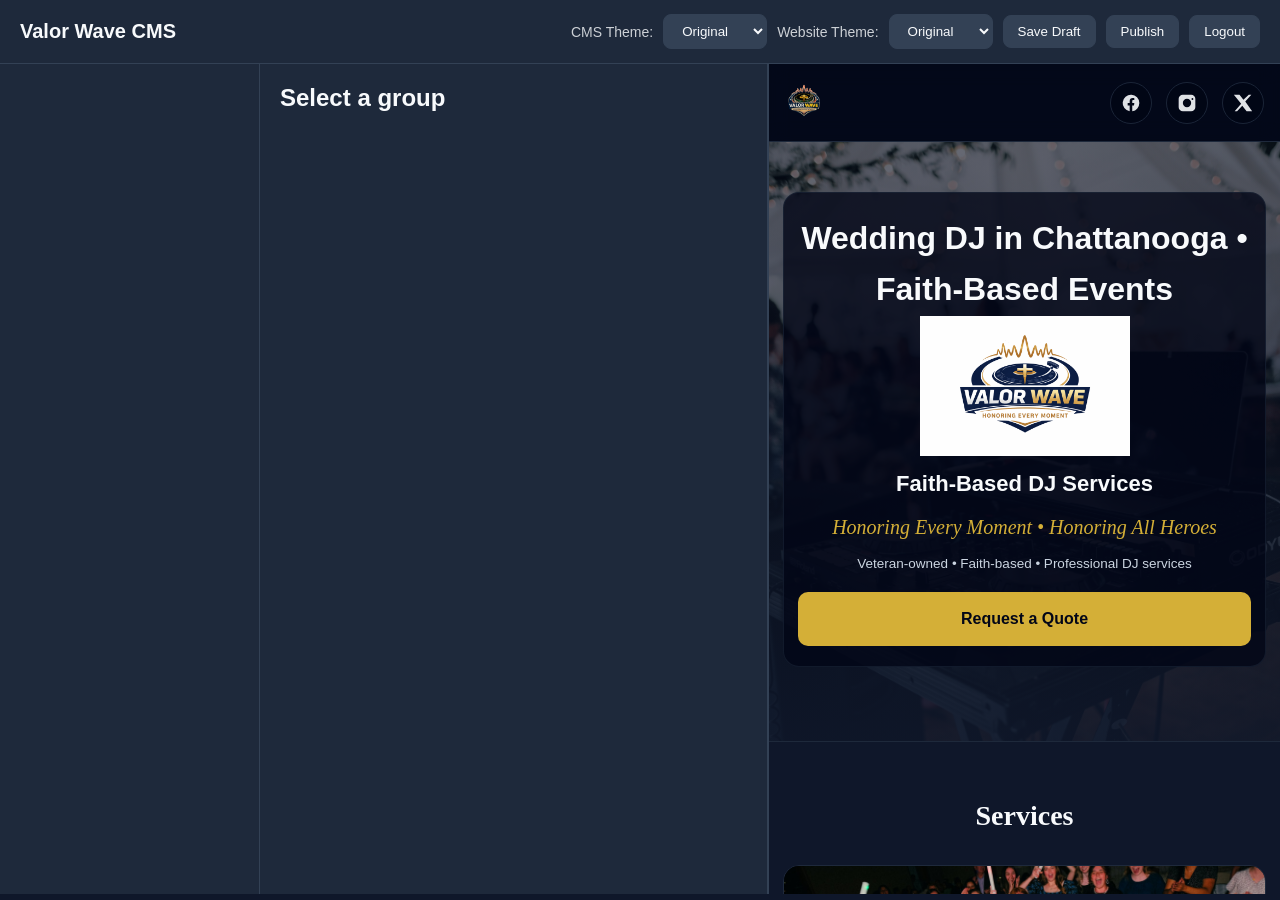
<file: admin/index.html>
<!DOCTYPE html>
<html lang="en" data-theme="original">
<head>
  <meta charset="UTF-8">
  <meta name="viewport" content="width=device-width, initial-scale=1.0">
  <title>Valor Wave CMS</title>
  <link rel="stylesheet" href="admin.css">
</head>

<body>
  <!-- HEADER -->
  <header class="cms-header">
    <div class="left">
      <h1>Valor Wave CMS</h1>
    </div>

    <div class="right">

      <!-- CMS THEME (LOCAL ONLY) -->
      <label class="theme-label">CMS Theme:</label>
      <select id="themeSelect" class="theme-select">
        <option value="original">Original</option>
        <option value="multicam">Multicam</option>
        <option value="patriotic">Patriotic</option>
      </select>

      <!-- WEBSITE THEME (SAVED TO JSON) -->
      <label class="theme-label">Website Theme:</label>
      <select id="siteThemeSelect" class="theme-select">
        <option value="original">Original</option>
        <option value="multicam">Multicam</option>
        <option value="patriotic">Patriotic</option>
      </select>

      <!-- ACTION BUTTONS -->
      <button id="saveDraft">Save Draft</button>
      <button id="publish">Publish</button>
      <button id="logoutBtn">Logout</button>
    </div>
  </header>

  <!-- BODY LAYOUT -->
  <div class="cms-body">

    <!-- SIDEBAR -->
    <aside id="fieldList"></aside>

    <!-- EDITOR PANEL -->
    <main id="editorPanel">
      <h2>Select a group</h2>
    </main>

    <!-- LIVE PREVIEW -->
    <section id="previewSection">
      <iframe id="previewFrame" src="./preview/index.html"></iframe>
    </section>

  </div>

  <script src="admin.js"></script>
</body>
</html>
</file>
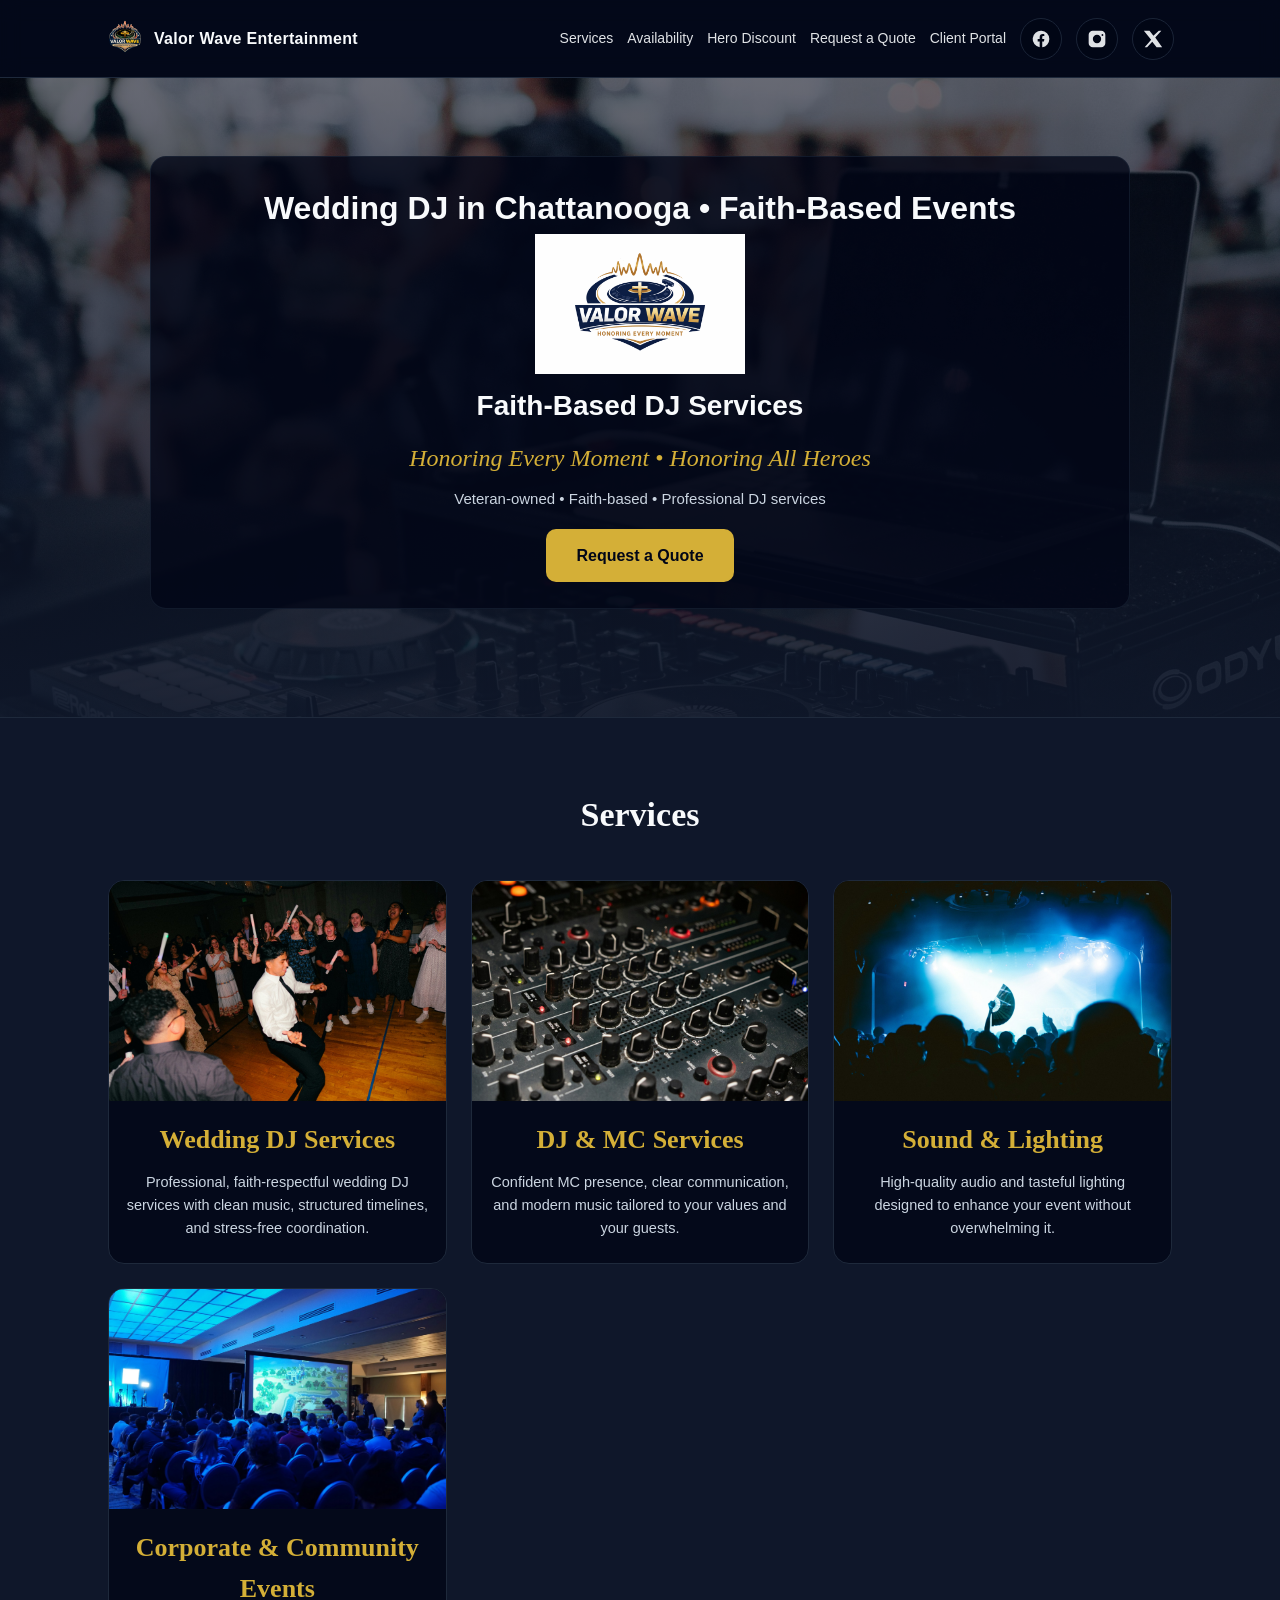
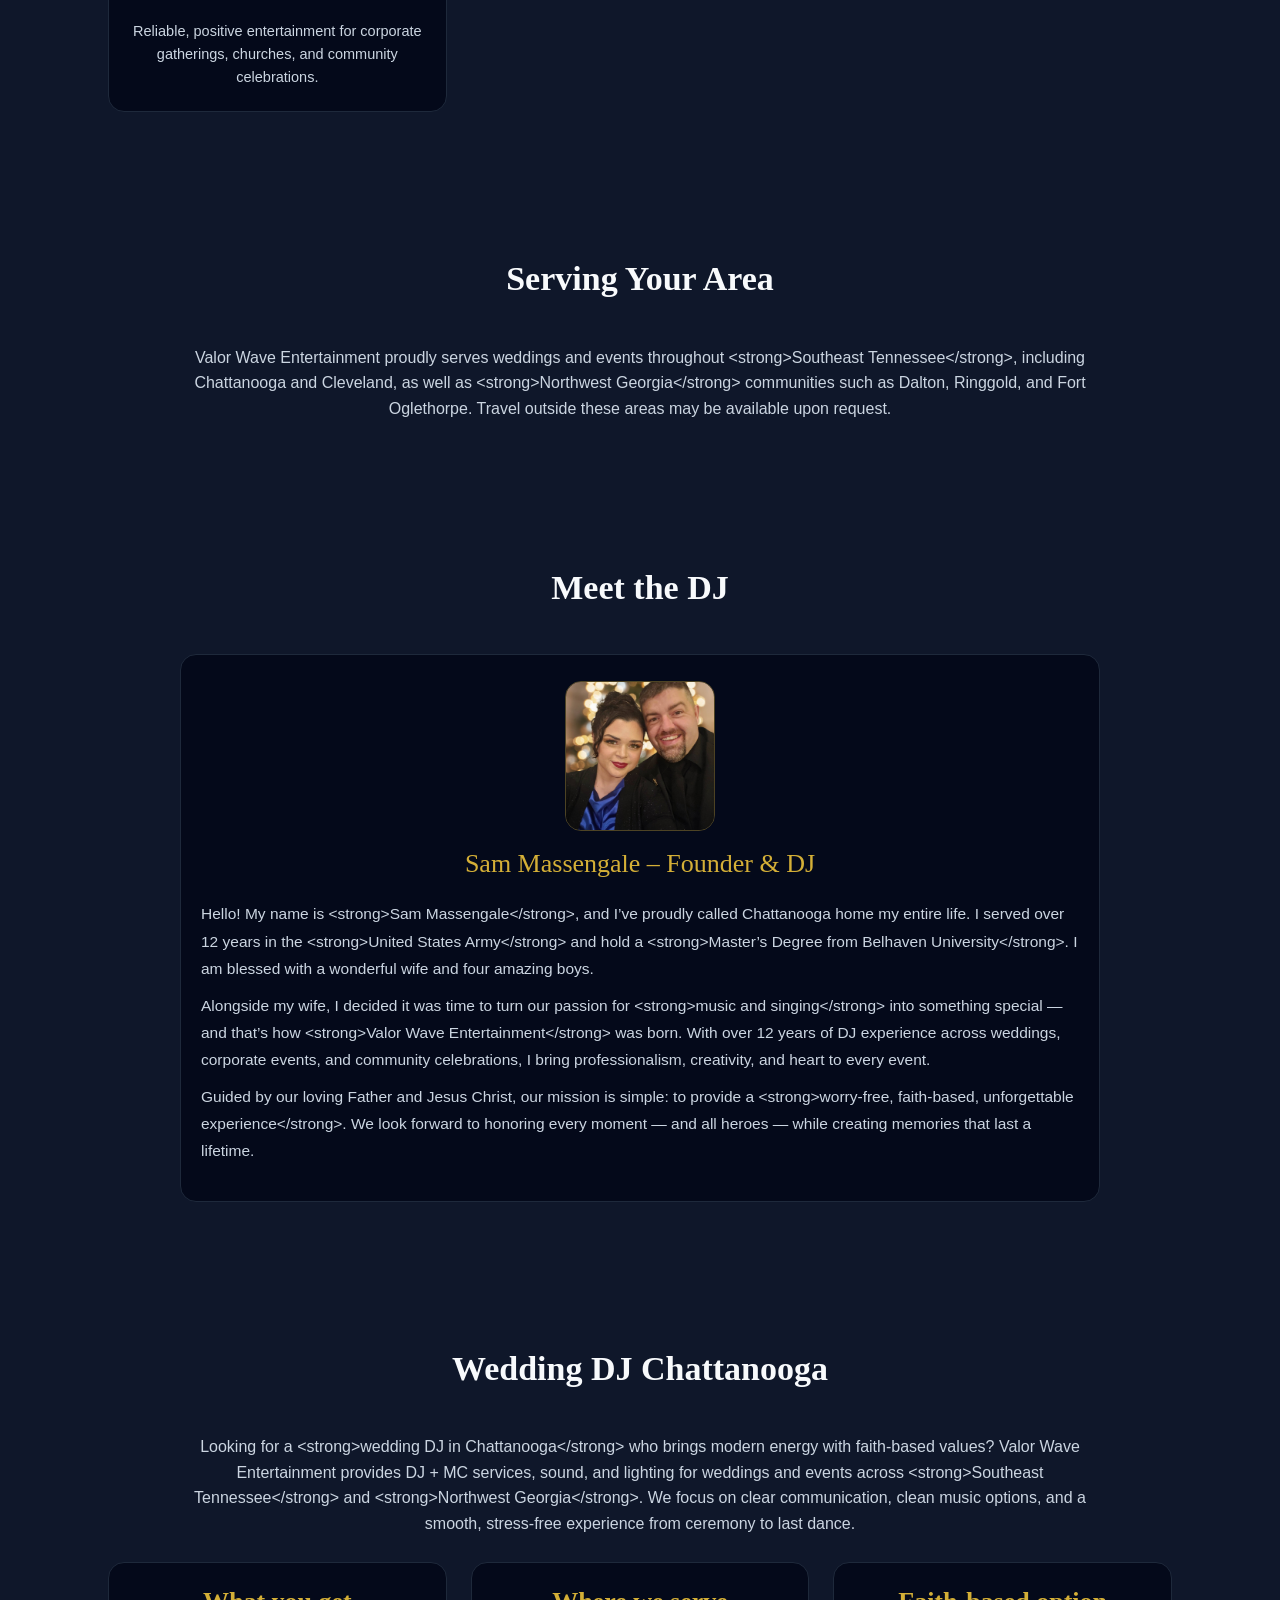
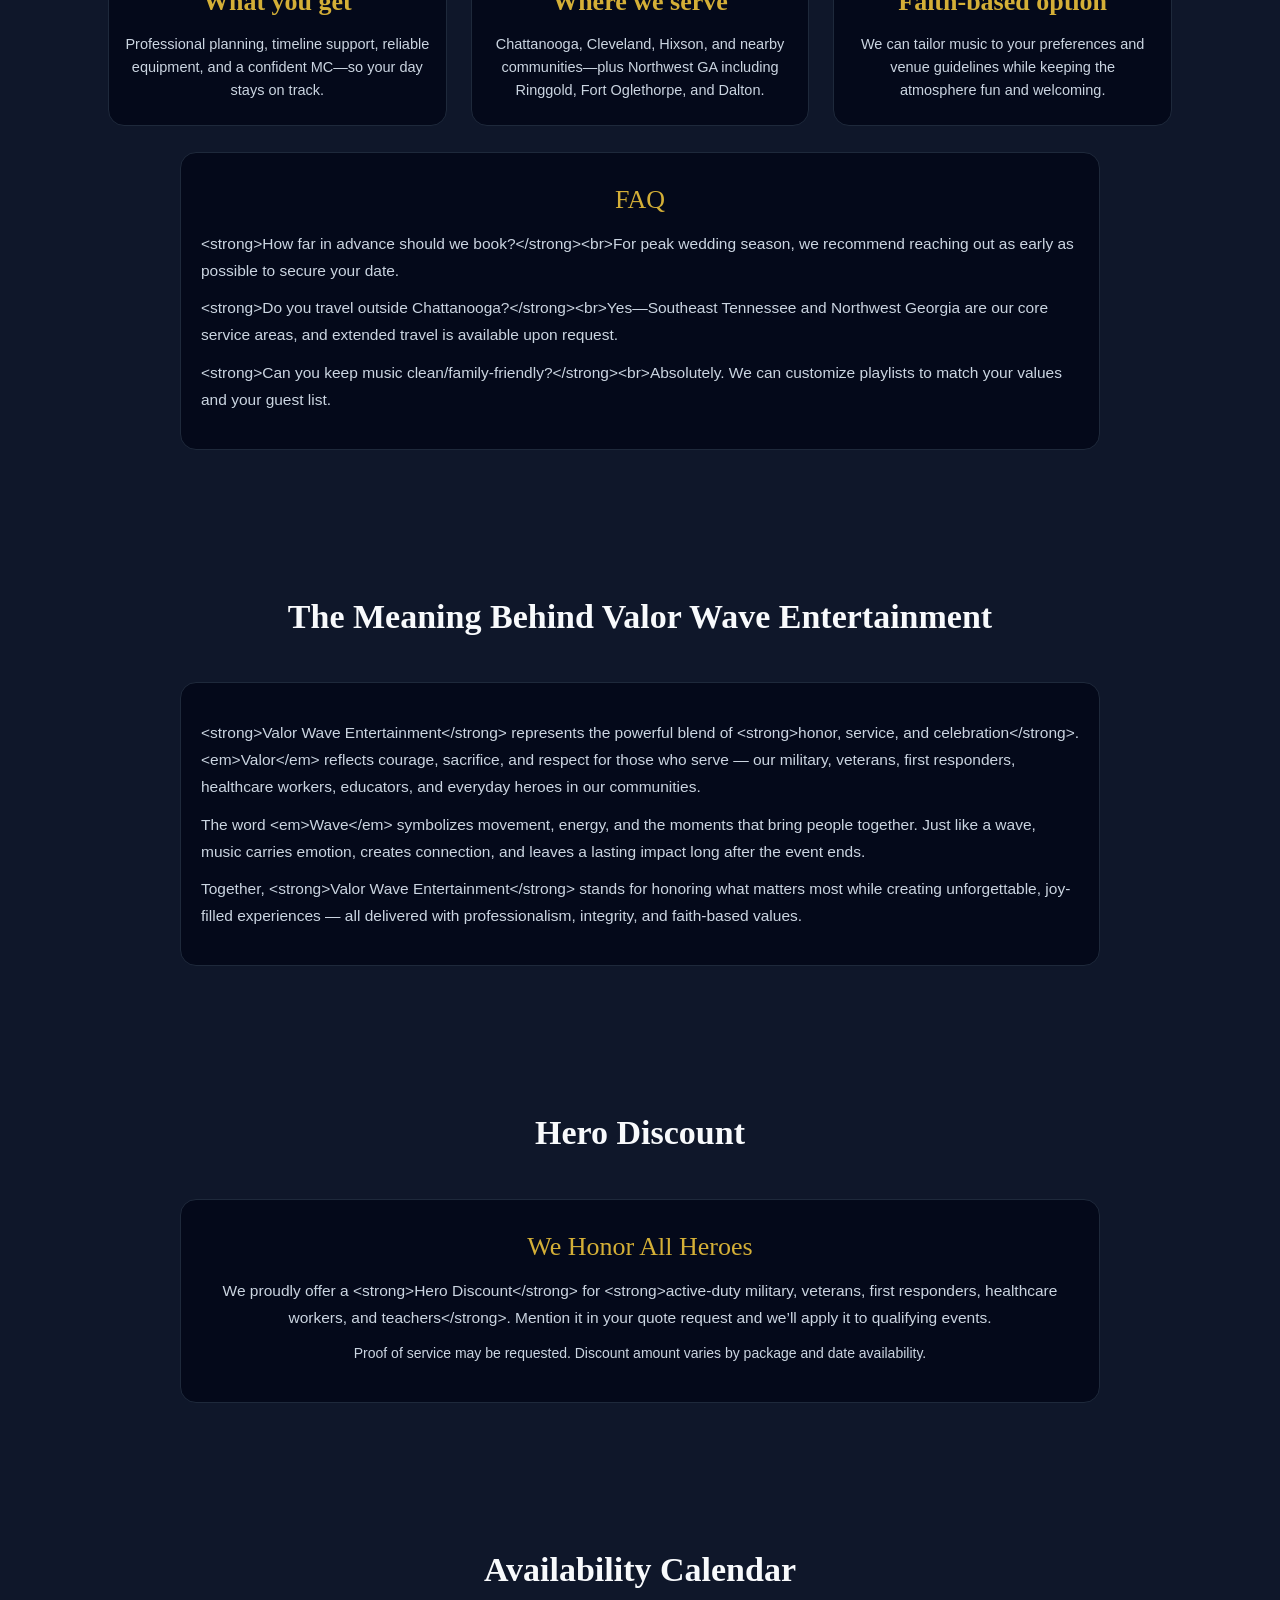
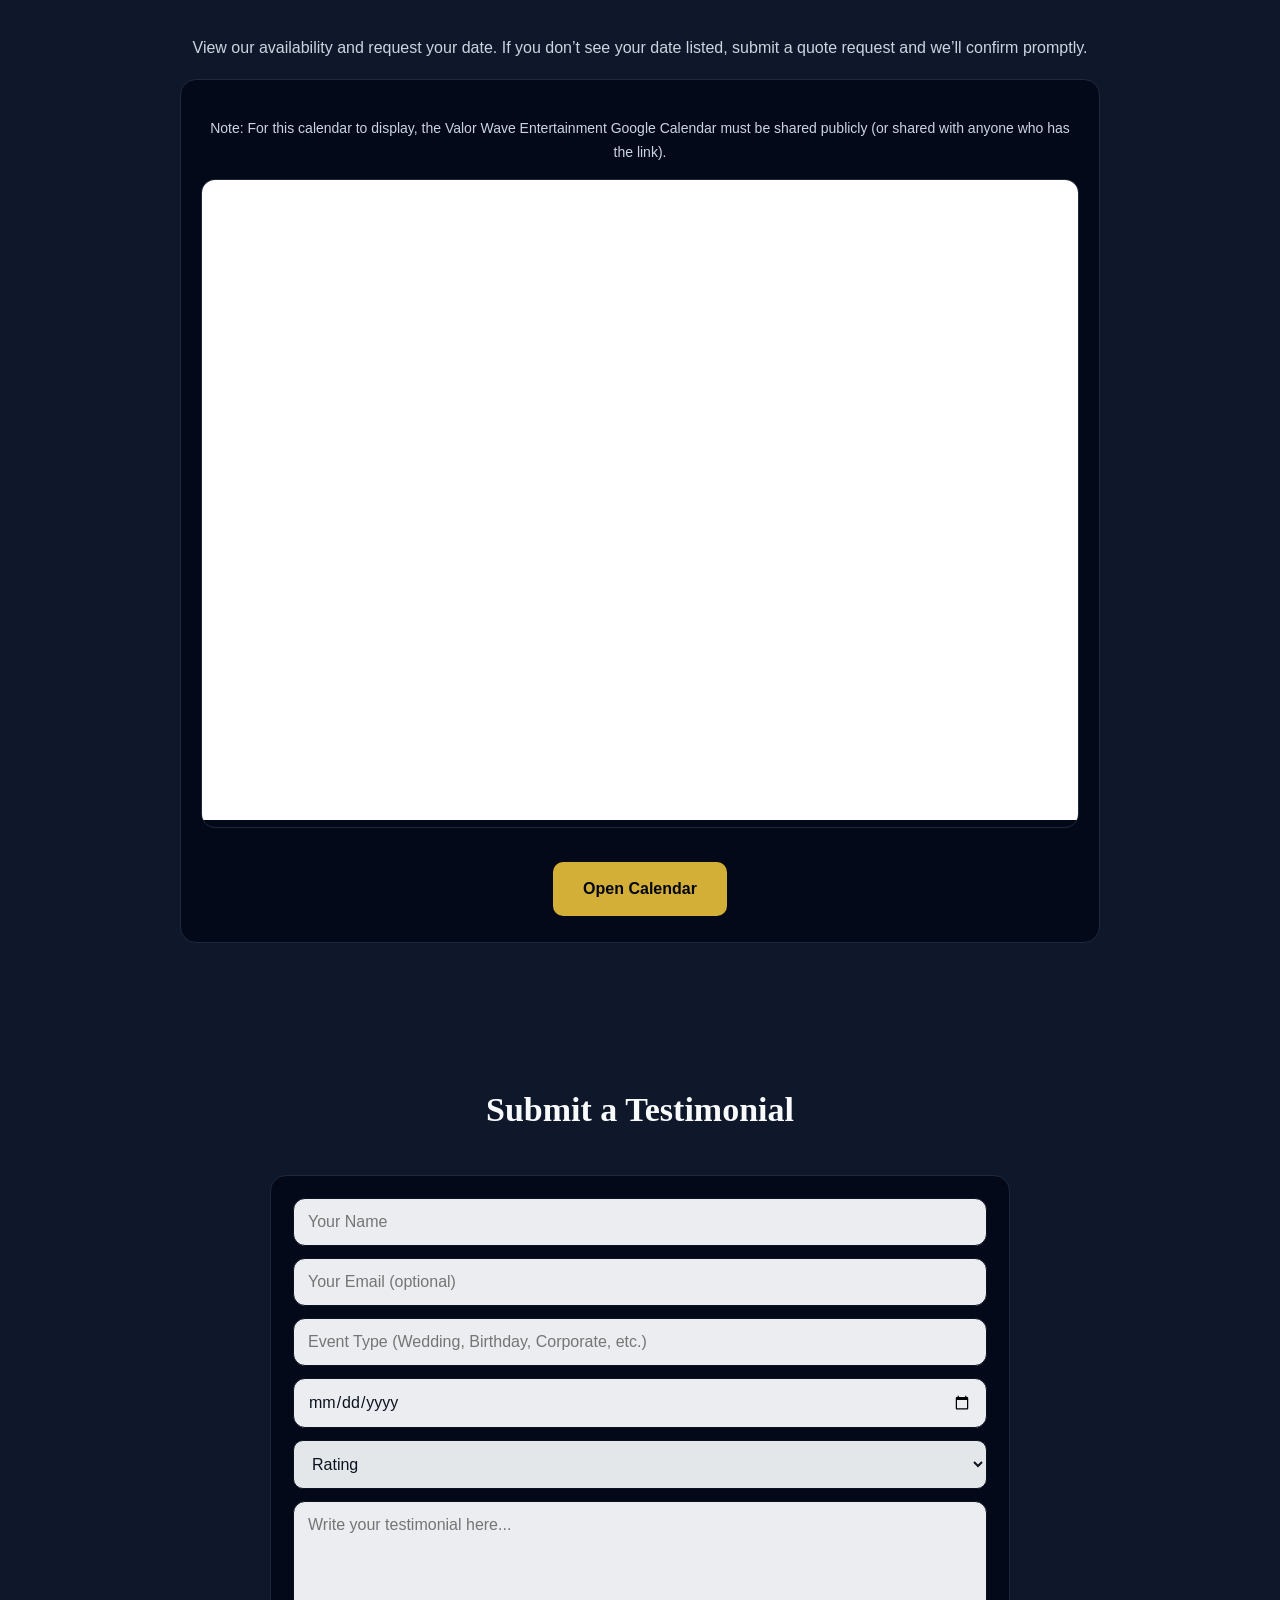
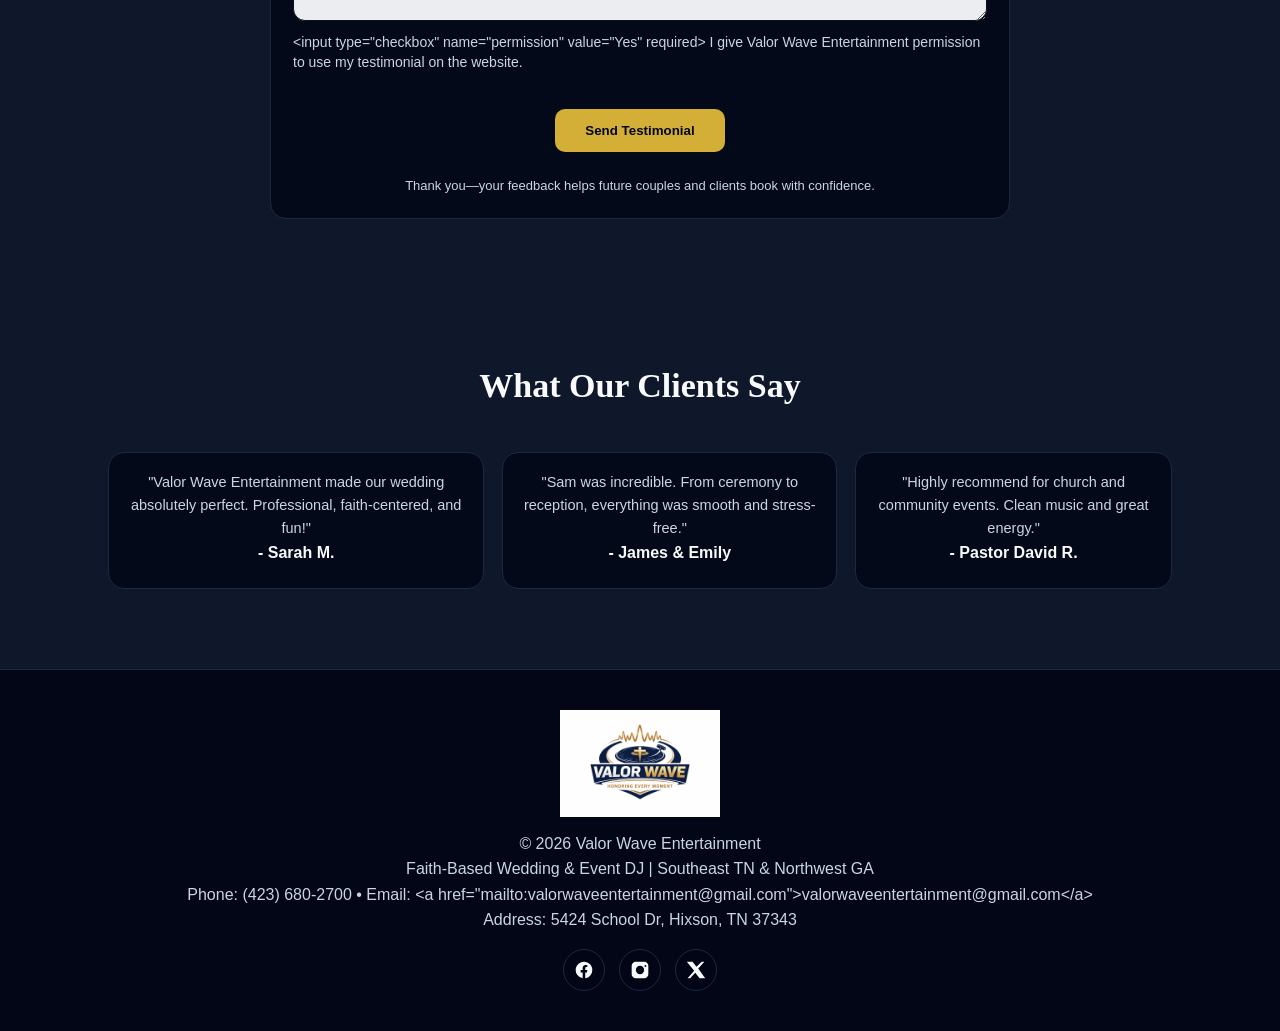
<file: admin/preview/index.html>
<!doctype html>
<html lang="en" data-theme-scope="all">
<head>
  <meta charset="UTF-8" />
  <meta name="viewport" content="width=device-width, initial-scale=1.0" />
  <title>Faith-Based DJ Services | Valor Wave Entertainment</title>
  <meta
    name="description"
    content="Veteran-owned, faith-based wedding and event DJ in Chattanooga serving Southeast Tennessee and Northwest Georgia. Clean music, professional sound, MC services, lighting, and worry-free planning. Request a quote today."
  />

  <!-- Open Graph / Social Sharing -->
  <meta property="og:type" content="website">
  <meta property="og:site_name" content="Valor Wave Entertainment">
  <meta property="og:title" content="Valor Wave Entertainment | Faith-Based • Veteran-Owned DJ">
  <meta property="og:description" content="Veteran-owned, faith-based DJ service serving Southeast Tennessee & Northwest Georgia. Weddings, church events, corporate & community celebrations. Hero Discounts available.">
  <meta property="og:url" content="https://valorwaveentertainment.com/">
  <meta property="og:image" content="https://valorwaveentertainment.com/og-image.jpg">
  <meta name="twitter:card" content="summary_large_image">
  <meta name="twitter:title" content="Valor Wave Entertainment | Faith-Based • Veteran-Owned DJ">
  <meta name="twitter:description" content="Weddings, church events, corporate & community celebrations across Southeast TN & Northwest GA.">
  <meta name="twitter:image" content="https://valorwaveentertainment.com/og-image.jpg">

  <style>
    :root{
      --navy:#0F172A;
      --dark:#020617;
      --gold:#D4AF37;
      --white:#F8FAFC;
      --gray:#CBD5E1;
      --panel: rgba(2, 6, 23, 0.78);
      --border:#1E293B;
    }
    *{box-sizing:border-box;margin:0;padding:0;font-family:Arial,Helvetica,sans-serif}
    body{background:var(--navy);color:var(--white);line-height:1.6}
    a{color:var(--gold);text-decoration:none}

    /* HERO (isolated so nothing can bleed through) */
    header.hero{
      position:relative;
      overflow:hidden;
      isolation:isolate;
      min-height: 640px;
      padding: 42px 18px 72px;
      display:flex;
      align-items:center;
      justify-content:center;
      text-align:center;
      border-bottom:1px solid var(--border);
      background:none;
    }
    header.hero::before{
      content:"";
      position:absolute;
      inset:0;
      background:
        linear-gradient(to bottom, rgba(2,6,23,0.60), rgba(15,23,42,0.93)),
        url("/images/hero-wedding.jpg");
      background-size:cover;
      background-position:center;
      z-index:0;
      transform: translateZ(0);
    }
    .hero-inner{
      position:relative;
      z-index:1;
      width:min(980px, 100%);
      padding: 26px 16px;
      border-radius: 16px;
      background: rgba(2,6,23,0.78);
      border: 1px solid rgba(30,41,59,0.55);
    }
    .hero-logo{
      display:block;
      margin: 0 auto 10px;
      width: min(520px, 92%);
      height:auto;
      max-height: 140px;
      object-fit: contain;
    }
    .kicker{margin-top:6px;font-size:28px;font-weight:800}
    .tagline{margin-top:10px;color:var(--gold);font-size:24px;font-family:Georgia,"Times New Roman",serif;font-style:italic}
    .subline{margin-top:10px;color:var(--gray);font-size:15px}
    .btn{
      display:inline-block;
      margin-top: 18px;
      padding: 14px 30px;
      background: var(--gold);
      color: var(--dark);
      font-weight: 900;
      border-radius: 10px;
      border:none;
      cursor:pointer;
      text-align:center;
    }

    section{max-width:1100px;margin:auto;padding:70px 18px}
    h2{text-align:center;margin-bottom:38px;font-size:34px;font-family:Georgia,"Times New Roman",serif}

    .grid{display:grid;grid-template-columns:repeat(auto-fit,minmax(260px,1fr));gap:24px}
    .card{background:var(--panel);border:1px solid var(--border);border-radius:16px;overflow:hidden}
    .card img{
      width:100%;
      height: 220px;
      object-fit: cover;
      object-position: center;
      display:block;
      background: rgba(2,6,23,0.55);
    }
    .card-body{text-align:center;padding:18px 16px 22px}
    .card-body h3{color:var(--gold);font-family:Georgia,"Times New Roman",serif;font-size:26px;margin-bottom:10px}
    .card-body p{color:var(--gray);font-size:14.5px}

    .service-area{max-width:920px;margin:0 auto;text-align:center;color:var(--gray);font-size:16px}

    .bio-wrap{
      max-width: 920px;
      margin: 0 auto;
      background: var(--panel);
      border:1px solid var(--border);
      border-radius:16px;
      padding: 26px 20px;
    }
    .bio-head{text-align:center;margin-bottom:16px}
    .bio-image{
      width: 150px;
      height: 150px;
      object-fit: cover;
      object-position: 50% 30%;
      border-radius: 16px;
      display:block;
      margin: 0 auto 12px;
      border: 1px solid rgba(212,175,55,0.35);
    }
    .bio-name{color:var(--gold);font-family:Georgia,"Times New Roman",serif;font-size:26px;text-align:center}
    .bio-wrap p{color:var(--gray);font-size:15.5px;margin:10px 0;line-height:1.75}

    form{
      max-width: 760px;
      margin: 0 auto;
      display:grid;
      gap: 12px;
      background: var(--panel);
      border: 1px solid var(--border);
      border-radius: 16px;
      padding: 22px;
    }
    input, textarea{
      width:100%;
      padding: 14px;
      border-radius: 12px;
      border: 1px solid #0b1220;
      background: rgba(248,250,252,0.95);
      font-size: 16px;
      color: #0b1220;
    }
    textarea{min-height:120px;resize:vertical}
    .form-actions{display:flex;justify-content:center;padding-top:6px}
    footer{padding:40px 18px;text-align:center;background:var(--dark);color:var(--gray);border-top:1px solid var(--border)}
    footer img{max-width:160px;display:block;margin:0 auto 14px}

    /* MOBILE */
    @media (max-width: 720px){
      header.hero{min-height: 600px;padding: 30px 14px 54px}
      .hero-inner{padding: 20px 14px}
      .kicker{font-size:22px}
      .tagline{font-size:20px}
      .subline{font-size:13.5px}
      section{padding: 52px 14px}
      h2{font-size:28px;margin-bottom:26px}
      .grid{grid-template-columns:1fr;gap:18px}
      .card img{height: 200px}
      .bio-wrap{padding: 20px 16px}
      .bio-image{width: 130px;height: 130px}
      .bio-name{font-size:22px}
      .form-actions{justify-content:stretch}
      .form-actions .btn{width:100%}
      .btn{width:100%}
    }

    .testimonial-form{
      max-width: 740px;
      margin: 0 auto;
    }

    @media (max-width: 640px){
      #calendar iframe{height:520px;}
    }

    /* Social links */
    .social-links{
      display:flex;
      align-items:center;
      gap:14px;
    }
    .social-links a{
      display:inline-flex;
      align-items:center;
      justify-content:center;
      width:42px;
      height:42px;
      border-radius:999px;
      background: var(--panel);
      border:1px solid var(--border);
      transition: transform .2s ease, background .2s ease;
    }
    .social-links a:hover{
      background: var(--gold);
      transform: translateY(-2px);
    }
    .social-links svg{
      width:20px;
      height:20px;
      fill: var(--white);
    }

    /* Header bar */
    .site-header{
      position:sticky;
      top:0;
      z-index:1000;
      background: rgba(2,6,23,.86);
      backdrop-filter: blur(10px);
      border-bottom:1px solid var(--border);
    }
    .header-inner{
      max-width: 1100px;
      margin: 0 auto;
      padding: 10px 16px;
      display:flex;
      align-items:center;
      justify-content:space-between;
      gap:14px;
    }
    .brand-mini{
      display:flex;
      align-items:center;
      gap:10px;
      text-decoration:none;
      color: var(--white);
    }
    .brand-mini img{
      width:38px;
      height:auto;
      display:block;
    }
    .brand-mini .brand-text{
      font-weight:800;
      letter-spacing:.3px;
    }
    .header-nav{
      display:flex;
      align-items:center;
      gap:14px;
      flex-wrap:wrap;
      justify-content:flex-end;
    }
    .header-nav a{
      color: var(--white);
      text-decoration:none;
      font-size:14px;
      opacity:.9;
    }
    .header-nav a:hover{opacity:1}
    .header-cta{
      background: var(--gold);
      color:#000 !important;
      padding:10px 14px;
      border-radius:999px;
      font-weight:800;
    }
    @media (max-width: 760px){
      .brand-mini .brand-text{display:none;}
      .header-nav a.nav-link{display:none;}
    }

    /* Mobile quick nav (icons) */
    .mobile-quicknav{
      display:none;
      gap:10px;
      align-items:center;
    }
    .mobile-quicknav a{
      width:40px;height:40px;
      border-radius:999px;
      border:1px solid var(--border);
      background: var(--panel);
      display:inline-flex;
      align-items:center;
      justify-content:center;
    }
    .mobile-quicknav svg{width:18px;height:18px;fill:var(--white);}
    @media (max-width: 760px){
      .header-nav a.nav-link{display:none;}
      .mobile-quicknav{display:flex;}
    }

    /* Testimonial horizontal scroll */
    .testimonial-scroll{
      display:flex;
      overflow-x:auto;
      gap:18px;
      scroll-snap-type:x mandatory;
      padding-bottom:10px;
    }
    .testimonial-scroll .card{
      min-width:280px;
      scroll-snap-align:start;
    }
  </style>

  <!-- Google Analytics (GA4) -->
  <script async src="https://www.googletagmanager.com/gtag/js?id=G-PPBLPGS51B"></script>
  <script>
    window.dataLayer = window.dataLayer || [];
    function gtag(){dataLayer.push(arguments);}
    gtag('js', new Date());
    gtag('config', 'G-PPBLPGS51B');
  </script>
</head>

<body data-theme-scope="all">
  <div id="top"></div>
  <!-- HEADER -->
  <header class="site-header" data-theme-scope="all">
    <div class="header-inner">
      <a class="brand-mini" href="#top" aria-label="Go to top">
        <img
          src="/images/mini-logo.png"
          alt="Valor Wave Entertainment"
          data-ve-edit="header-logo"
        />
        <span class="brand-text" data-ve-edit="header-brand-text">Valor Wave Entertainment</span>
      </a>

      <nav class="header-nav" aria-label="Primary">
        <a class="nav-link" href="#services" data-ve-edit="nav-services">Services</a>
        <a class="nav-link" href="#calendar" data-ve-edit="nav-availability">Availability</a>
        <a class="nav-link" href="#hero-discount" data-ve-edit="nav-hero-discount">Hero Discount</a>
        <a class="nav-link" href="https://portal.valorwaveentertainment.com/request_information.asp?djidnumber=28542" data-ve-edit="nav-request-quote">Request a Quote</a>
        <a
          class="nav-link"
          href="https://portal.valorwaveentertainment.com/clientlogon.asp?djidnumber=28542"
          target="_blank"
          rel="noopener"
          data-ve-edit="nav-client-portal"
        >
          Client Portal
        </a>

        <div
          class="social-links"
          aria-label="Social links"
          data-ve-edit="header-social-links"
        >
          <a href="https://www.facebook.com/valorwaveentertainment" target="_blank" rel="noopener" aria-label="Facebook">
            <svg viewBox="0 0 24 24" role="img" aria-hidden="true">
              <path d="M22 12a10 10 0 1 0-11.6 9.9v-7h-2.4V12h2.4V9.8c0-2.4 1.4-3.7 3.6-3.7 1 0 2 .2 2 .2v2.2h-1.1c-1.1 0-1.4.7-1.4 1.4V12h2.5l-.4 2.9h-2.1v7A10 10 0 0 0 22 12z"/>
            </svg>
          </a>
          <a href="https://www.instagram.com/valorwaveentertainment/" target="_blank" rel="noopener" aria-label="Instagram">
            <svg viewBox="0 0 24 24" role="img" aria-hidden="true">
              <path d="M7 2h10a5 5 0 0 1 5 5v10a5 5 0 0 1-5 5H7a5 5 0 0 1-5-5V7a5 5 0 0 1 5-5zm5 5a5 5 0 1 0 0 10 5 5 0 0 0 0-10zm6.5-.9a1.1 1.1 0 1 0 0 2.2 1.1 1.1 0 0 0 0-2.2z"/>
            </svg>
          </a>
          <a href="https://x.com/ValorwaveEnt" target="_blank" rel="noopener" aria-label="X">
            <svg viewBox="0 0 24 24" role="img" aria-hidden="true">
              <path d="M18.9 2H22l-7.3 8.3L23 22h-6.7l-5.2-6.7L4.9 22H2l7.8-9L1 2h6.8l4.7 6L18.9 2z"/>
            </svg>
          </a>
        </div>
      </nav>
    </div>
  </header>

  <!-- HERO -->
  <header class="hero" data-theme-scope="all">
    <div class="hero-inner">
      <h1 class="hero-h1" data-ve-edit="hero-h1">Wedding DJ in Chattanooga • Faith-Based Events</h1>
      <img
        class="hero-logo"
        src="/logo.png"
        alt="Valor Wave Entertainment Logo"
        data-ve-edit="hero-logo"
      />
      <div class="kicker" data-ve-edit="hero-kicker">Faith-Based DJ Services</div>
      <div class="tagline" data-ve-edit="hero-tagline">Honoring Every Moment • Honoring All Heroes</div>
      <div class="subline" data-ve-edit="hero-subline">Veteran-owned • Faith-based • Professional DJ services</div>
      <a class="btn" href="https://portal.valorwaveentertainment.com/request_information.asp?djidnumber=28542" data-ve-edit="hero-cta">Request a Quote</a>
    </div>
  </header>

  <!-- SERVICES -->
  <section id="services" data-theme-scope="all">
    <h2 data-ve-edit="services-heading">Services</h2>
    <div class="grid">
      <div class="card" data-ve-edit="service-card-1">
        <img src="/images/service-wedding.jpg" alt="Wedding DJ Services" data-ve-edit="service-card-1-image" />
        <div class="card-body">
          <h3 data-ve-edit="service-card-1-title">Wedding DJ Services</h3>
          <p data-ve-edit="service-card-1-text">
            Professional, faith-respectful wedding DJ services with clean music, structured timelines, and stress-free coordination.
          </p>
        </div>
      </div>
      <div class="card" data-ve-edit="service-card-2">
        <img src="/images/service-dj-mc.jpg" alt="DJ and MC Services" data-ve-edit="service-card-2-image" />
        <div class="card-body">
          <h3 data-ve-edit="service-card-2-title">DJ &amp; MC Services</h3>
          <p data-ve-edit="service-card-2-text">
            Confident MC presence, clear communication, and modern music tailored to your values and your guests.
          </p>
        </div>
      </div>
      <div class="card" data-ve-edit="service-card-3">
        <img src="/images/service-sound-lighting.jpg" alt="Sound and Lighting" data-ve-edit="service-card-3-image" />
        <div class="card-body">
          <h3 data-ve-edit="service-card-3-title">Sound &amp; Lighting</h3>
          <p data-ve-edit="service-card-3-text">
            High-quality audio and tasteful lighting designed to enhance your event without overwhelming it.
          </p>
        </div>
      </div>
      <div class="card" data-ve-edit="service-card-4">
        <img src="/images/service-corporate.jpg" alt="Corporate and Community Events" data-ve-edit="service-card-4-image" />
        <div class="card-body">
          <h3 data-ve-edit="service-card-4-title">Corporate &amp; Community Events</h3>
          <p data-ve-edit="service-card-4-text">
            Reliable, positive entertainment for corporate gatherings, churches, and community celebrations.
          </p>
        </div>
      </div>
    </div>
  </section>

  <!-- SERVICE AREA -->
  <section data-theme-scope="all">
    <h2 data-ve-edit="service-area-heading">Serving Your Area</h2>
    <p class="service-area" data-ve-edit="service-area-text">
      Valor Wave Entertainment proudly serves weddings and events throughout <strong>Southeast Tennessee</strong>, including Chattanooga and Cleveland,
      as well as <strong>Northwest Georgia</strong> communities such as Dalton, Ringgold, and Fort Oglethorpe. Travel outside these areas may be available upon request.
    </p>
  </section>

  <!-- BIO -->
  <section id="bio" data-theme-scope="all">
    <h2 data-ve-edit="bio-heading">Meet the DJ</h2>
    <div class="bio-wrap">
      <div class="bio-head">
        <img
          class="bio-image"
          src="/images/dj-portrait-sam.jpg"
          alt="Sam Massengale - Founder & DJ"
          data-ve-edit="bio-image"
        />
        <div class="bio-name" data-ve-edit="bio-name">Sam Massengale – Founder &amp; DJ</div>
      </div>
      <p data-ve-edit="bio-text-1">
        Hello! My name is <strong>Sam Massengale</strong>, and I’ve proudly called Chattanooga home my entire life. I served over 12 years in the
        <strong>United States Army</strong> and hold a <strong>Master’s Degree from Belhaven University</strong>. I am blessed with a wonderful wife and four amazing boys.
      </p>
      <p data-ve-edit="bio-text-2">
        Alongside my wife, I decided it was time to turn our passion for <strong>music and singing</strong> into something special — and that’s how
        <strong>Valor Wave Entertainment</strong> was born. With over 12 years of DJ experience across weddings, corporate events, and community celebrations, I bring
        professionalism, creativity, and heart to every event.
      </p>
      <p data-ve-edit="bio-text-3">
        Guided by our loving Father and Jesus Christ, our mission is simple: to provide a <strong>worry-free, faith-based, unforgettable experience</strong>.
        We look forward to honoring every moment — and all heroes — while creating memories that last a lifetime.
      </p>
    </div>
  </section>

  <!-- WEDDING DJ CHATTANOOGA -->
  <section id="chattanooga-wedding-dj" data-theme-scope="all">
    <h2 data-ve-edit="wedding-dj-heading">Wedding DJ Chattanooga</h2>
    <p class="service-area" data-ve-edit="wedding-dj-intro">
      Looking for a <strong>wedding DJ in Chattanooga</strong> who brings modern energy with faith-based values? Valor Wave Entertainment provides DJ + MC services,
      sound, and lighting for weddings and events across <strong>Southeast Tennessee</strong> and <strong>Northwest Georgia</strong>.
      We focus on clear communication, clean music options, and a smooth, stress-free experience from ceremony to last dance.
    </p>

    <div class="grid" style="margin-top:26px;">
      <div class="card" data-ve-edit="wedding-dj-card-1"><div class="card-body">
        <h3 data-ve-edit="wedding-dj-card-1-title">What you get</h3>
        <p data-ve-edit="wedding-dj-card-1-text">
          Professional planning, timeline support, reliable equipment, and a confident MC—so your day stays on track.
        </p>
      </div></div>
      <div class="card" data-ve-edit="wedding-dj-card-2"><div class="card-body">
        <h3 data-ve-edit="wedding-dj-card-2-title">Where we serve</h3>
        <p data-ve-edit="wedding-dj-card-2-text">
          Chattanooga, Cleveland, Hixson, and nearby communities—plus Northwest GA including Ringgold, Fort Oglethorpe, and Dalton.
        </p>
      </div></div>
      <div class="card" data-ve-edit="wedding-dj-card-3"><div class="card-body">
        <h3 data-ve-edit="wedding-dj-card-3-title">Faith-based option</h3>
        <p data-ve-edit="wedding-dj-card-3-text">
          We can tailor music to your preferences and venue guidelines while keeping the atmosphere fun and welcoming.
        </p>
      </div></div>
    </div>

    <div class="bio-wrap" style="margin-top:26px;">
      <div class="bio-name" style="margin-bottom:10px;" data-ve-edit="faq-heading">FAQ</div>
      <p data-ve-edit="faq-1">
        <strong>How far in advance should we book?</strong><br>
        For peak wedding season, we recommend reaching out as early as possible to secure your date.
      </p>
      <p data-ve-edit="faq-2">
        <strong>Do you travel outside Chattanooga?</strong><br>
        Yes—Southeast Tennessee and Northwest Georgia are our core service areas, and extended travel is available upon request.
      </p>
      <p data-ve-edit="faq-3">
        <strong>Can you keep music clean/family-friendly?</strong><br>
        Absolutely. We can customize playlists to match your values and your guest list.
      </p>
    </div>
  </section>

  <!-- BRAND MEANING -->
  <section id="brand-meaning" data-theme-scope="all">
    <h2 data-ve-edit="brand-meaning-heading">The Meaning Behind Valor Wave Entertainment</h2>
    <div class="bio-wrap">
      <p data-ve-edit="brand-meaning-1">
        <strong>Valor Wave Entertainment</strong> represents the powerful blend of <strong>honor, service, and celebration</strong>.
        <em>Valor</em> reflects courage, sacrifice, and respect for those who serve — our military, veterans, first responders,
        healthcare workers, educators, and everyday heroes in our communities.
      </p>
      <p data-ve-edit="brand-meaning-2">
        The word <em>Wave</em> symbolizes movement, energy, and the moments that bring people together.
        Just like a wave, music carries emotion, creates connection, and leaves a lasting impact long after the event ends.
      </p>
      <p data-ve-edit="brand-meaning-3">
        Together, <strong>Valor Wave Entertainment</strong> stands for honoring what matters most while creating unforgettable,
        joy-filled experiences — all delivered with professionalism, integrity, and faith-based values.
      </p>
    </div>
  </section>

  <!-- HERO DISCOUNT -->
  <section id="hero-discount" data-theme-scope="all">
    <h2 data-ve-edit="hero-discount-heading">Hero Discount</h2>
    <div class="bio-wrap">
      <div class="bio-name" style="text-align:center;margin-bottom:10px;" data-ve-edit="hero-discount-subheading">We Honor All Heroes</div>
      <p style="text-align:center;" data-ve-edit="hero-discount-text-1">
        We proudly offer a <strong>Hero Discount</strong> for <strong>active-duty military, veterans, first responders, healthcare workers, and teachers</strong>.
        Mention it in your quote request and we’ll apply it to qualifying events.
      </p>
      <p
        style="text-align:center;color:var(--gray);font-size:14px;margin-top:10px;"
        data-ve-edit="hero-discount-text-2"
      >
        Proof of service may be requested. Discount amount varies by package and date availability.
      </p>
    </div>
  </section>

  <!-- AVAILABILITY CALENDAR -->
  <section id="calendar" data-theme-scope="all">
    <h2 data-ve-edit="calendar-heading">Availability Calendar</h2>
    <p
      class="service-area"
      style="text-align:center;"
      data-ve-edit="calendar-intro"
    >
      View our availability and request your date. If you don’t see your date listed, submit a quote request and we’ll confirm promptly.
    </p>

    <div class="bio-wrap" style="margin-top:18px;">
      <p
        style="text-align:center;margin-bottom:14px;color:var(--gray);font-size:14px;"
        data-ve-edit="calendar-note"
      >
        Note: For this calendar to display, the Valor Wave Entertainment Google Calendar must be shared publicly (or shared with anyone who has the link).
      </p>
      <div style="border-radius:14px;overflow:hidden;border:1px solid var(--border);">
        <iframe
          title="Valor Wave Entertainment Availability Calendar"
          src="https://calendar.google.com/calendar/embed?src=valorwaveentertainment%40gmail.com&ctz=America%2FNew_York"
          style="border:0;width:100%;height:640px;background:white;"
          loading="lazy"
          referrerpolicy="no-referrer-when-downgrade">
        </iframe>
      </div>

      <div style="text-align:center;margin-top:16px;">
        <a
          class="btn"
          href="https://calendar.app.google/9MS5C8rhqfmR3aqM7"
          target="_blank"
          rel="noopener"
          data-ve-edit="calendar-button"
        >
          Open Calendar
        </a>
      </div>
    </div>
  </section>

  <!-- SUBMIT TESTIMONIAL -->
  <section id="submit-testimonial" data-theme-scope="all">
    <h2 data-ve-edit="testimonial-form-heading">Submit a Testimonial</h2>
    <form
      action="https://formsubmit.co/valorwaveentertainment@gmail.com"
      method="POST"
      class="testimonial-form"
    >
      <input type="hidden" name="_subject" value="New Testimonial Submission - Valor Wave Entertainment">
      <input type="hidden" name="_template" value="table">
      <input type="hidden" name="_next" value="https://valorwaveentertainment.com/testimonial-thank-you.html">

      <input type="text" name="client_name" placeholder="Your Name" required data-ve-edit="testimonial-form-name">
      <input type="email" name="client_email" placeholder="Your Email (optional)" data-ve-edit="testimonial-form-email">
      <input type="text" name="event_type" placeholder="Event Type (Wedding, Birthday, Corporate, etc.)" required data-ve-edit="testimonial-form-event-type">
      <input type="date" name="event_date" placeholder="Event Date" data-ve-edit="testimonial-form-date">
      <select
        name="rating"
        required
        style="padding:14px;border-radius:10px;border:1px solid #0b1220;background:rgba(248,250,252,0.92);font-size:16px;color:#0b1220;"
      >
        <option value="" selected disabled>Rating</option>
        <option>5 - Excellent</option>
        <option>4 - Great</option>
        <option>3 - Good</option>
        <option>2 - Fair</option>
        <option>1 - Poor</option>
      </select>
      <textarea name="testimonial" placeholder="Write your testimonial here..." required data-ve-edit="testimonial-form-message"></textarea>
      <label style="display:block;color:var(--gray);font-size:14px;line-height:1.4;" data-ve-edit="testimonial-form-permission">
        <input type="checkbox" name="permission" value="Yes" required>
        I give Valor Wave Entertainment permission to use my testimonial on the website.
      </label>

      <div class="form-actions">
        <button type="submit" class="btn" data-ve-edit="testimonial-form-submit">Send Testimonial</button>
      </div>

      <p
        style="margin-top:12px;color:var(--gray);font-size:13px;text-align:center;"
        data-ve-edit="testimonial-form-footer"
      >
        Thank you—your feedback helps future couples and clients book with confidence.
      </p>
    </form>
  </section>

  <!-- WHAT OUR CLIENTS SAY (SCROLLABLE TESTIMONIALS) -->
  <section data-theme-scope="all">
    <h2 data-ve-edit="testimonial-heading">What Our Clients Say</h2>
    <div class="testimonial-scroll">
      <div class="card" data-ve-edit="testimonial-1"><div class="card-body">
        <p data-ve-edit="testimonial-1-text">
          "Valor Wave Entertainment made our wedding absolutely perfect. Professional, faith-centered, and fun!"
        </p>
        <strong data-ve-edit="testimonial-1-author">- Sarah M.</strong>
      </div></div>
      <div class="card" data-ve-edit="testimonial-2"><div class="card-body">
        <p data-ve-edit="testimonial-2-text">
          "Sam was incredible. From ceremony to reception, everything was smooth and stress-free."
        </p>
        <strong data-ve-edit="testimonial-2-author">- James &amp; Emily</strong>
      </div></div>
      <div class="card" data-ve-edit="testimonial-3"><div class="card-body">
        <p data-ve-edit="testimonial-3-text">
          "Highly recommend for church and community events. Clean music and great energy."
        </p>
        <strong data-ve-edit="testimonial-3-author">- Pastor David R.</strong>
      </div></div>
    </div>
  </section>

  <!-- FOOTER -->
  <footer data-theme-scope="all">
    <img
      src="/logo.png"
      alt="Valor Wave Entertainment Logo"
      data-ve-edit="footer-logo"
    />
    <p data-ve-edit="footer-line-1">© 2026 Valor Wave Entertainment</p>
    <p data-ve-edit="footer-line-2">Faith-Based Wedding &amp; Event DJ | Southeast TN &amp; Northwest GA</p>
    <p data-ve-edit="footer-line-3">
      Phone: (423) 680-2700 • Email:
      <a href="mailto:valorwaveentertainment@gmail.com">valorwaveentertainment@gmail.com</a>
    </p>
    <p data-ve-edit="footer-line-4">Address: 5424 School Dr, Hixson, TN 37343</p>

    <div
      class="social-links footer-social"
      aria-label="Social links"
      style="justify-content:center;margin-top:16px;"
      data-ve-edit="footer-social-links"
    >
      <a href="https://www.facebook.com/valorwaveentertainment" target="_blank" rel="noopener" aria-label="Facebook">
        <svg viewBox="0 0 24 24" role="img" aria-hidden="true">
          <path d="M22 12a10 10 0 1 0-11.6 9.9v-7h-2.4V12h2.4V9.8c0-2.4 1.4-3.7 3.6-3.7 1 0 2 .2 2 .2v2.2h-1.1c-1.1 0-1.4.7-1.4 1.4V12h2.5l-.4 2.9h-2.1v7A10 10 0 0 0 22 12z"/>
        </svg>
      </a>
      <a href="https://www.instagram.com/valorwaveentertainment/" target="_blank" rel="noopener" aria-label="Instagram">
        <svg viewBox="0 0 24 24" role="img" aria-hidden="true">
          <path d="M7 2h10a5 5 0 0 1 5 5v10a5 5 0 0 1-5 5H7a5 5 0 0 1-5-5V7a5 5 0 0 1 5-5zm5 5a5 5 0 1 0 0 10 5 5 0 0 0 0-10zm6.5-.9a1.1 1.1 0 1 0 0 2.2 1.1 1.1 0 0 0 0-2.2z"/>
        </svg>
      </a>
      <a href="https://x.com/ValorwaveEnt" target="_blank" rel="noopener" aria-label="X">
        <svg viewBox="0 0 24 24" role="img" aria-hidden="true">
          <path d="M18.9 2H22l-7.3 8.3L23 22h-6.7l-5.2-6.7L4.9 22H2l7.8-9L1 2h6.8l4.7 6L18.9 2z"/>
        </svg>
      </a>
    </div>
  </footer>

  <script src="../cms-preview-loader.js"></script>
</body>
</html>
</file>
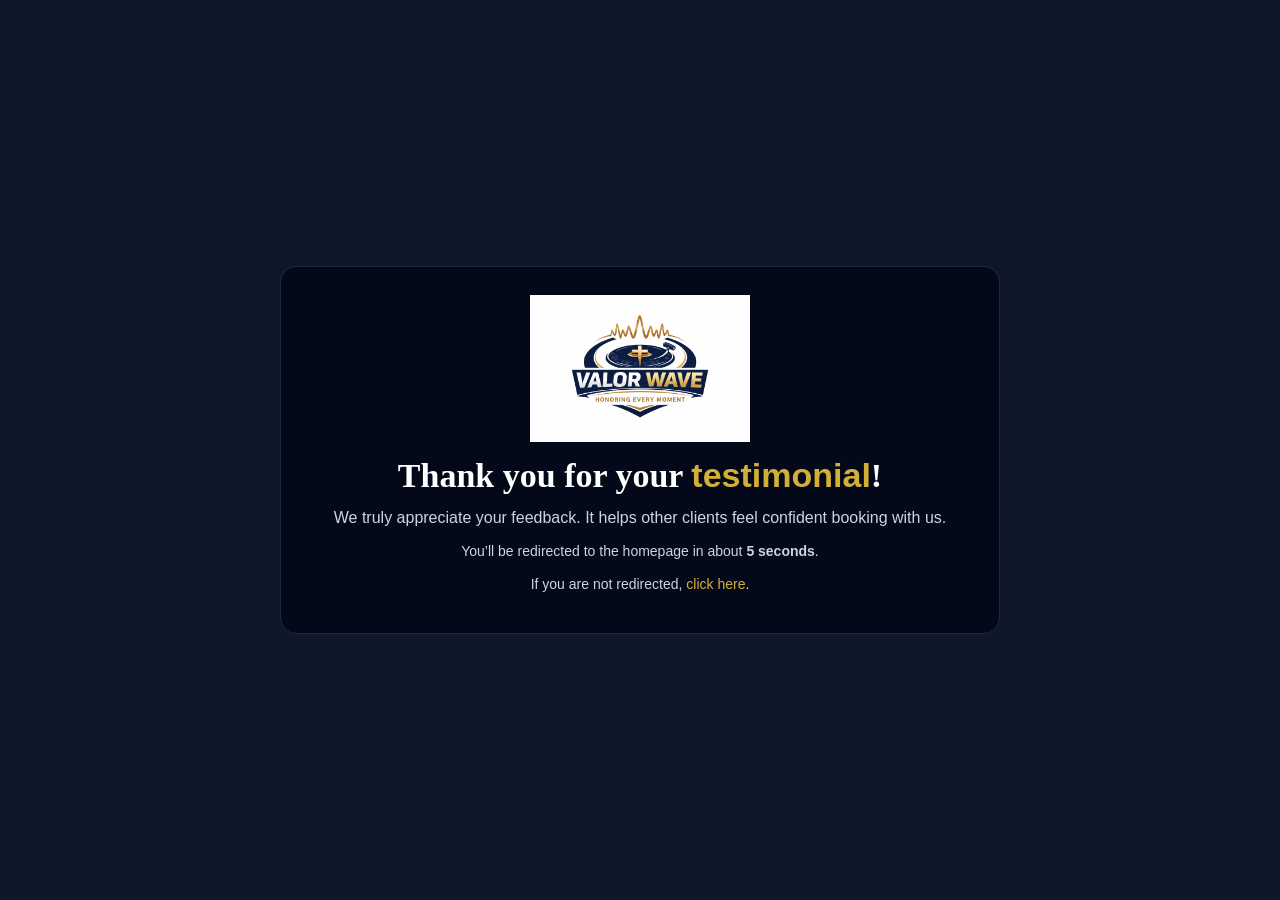
<file: testimonial-thank-you.html>
<!DOCTYPE html>
<html lang="en">
<head>
  <meta charset="UTF-8" />
  <meta name="viewport" content="width=device-width, initial-scale=1.0" />
  <title>Thank You | Valor Wave Entertainment</title>
  <meta http-equiv="refresh" content="5;url=/" />
  <style>
    :root{--navy:#0F172A;--dark:#020617;--gold:#D4AF37;--gray:#CBD5E1;--panel:rgba(2,6,23,.78);--border:#1E293B}
    *{box-sizing:border-box;margin:0;padding:0;font-family:Arial,Helvetica,sans-serif}
    body{min-height:100vh;display:flex;align-items:center;justify-content:center;background:var(--navy);color:white;padding:24px}
    .card{max-width:720px;width:100%;background:var(--panel);border:1px solid var(--border);border-radius:16px;padding:28px 22px;text-align:center}
    img{max-width:220px;width:80%;height:auto;margin:0 auto 14px;display:block}
    h1{font-family:Georgia, "Times New Roman", serif;font-size:34px;margin-bottom:10px}
    h1 span{color:var(--gold)}
    p{color:var(--gray);font-size:16px;line-height:1.6;margin:10px 0}
    .small{font-size:14px}
    a{color:var(--gold);text-decoration:none}
  </style>
</head>
<body>
  <div class="card">
    <img src="logo.png" alt="Valor Wave Entertainment Logo">
    <h1 data-cms-text="thankyou.headline">Thank you for your <span>testimonial</span>!</h1>
    <p data-cms-html="thankyou.message_html">We truly appreciate your feedback. It helps other clients feel confident booking with us.</p>
    <p class="small">You’ll be redirected to the homepage in about <strong>5 seconds</strong>.</p>
    <p class="small">If you are not redirected, <a href="/">click here</a>.</p>
  </div>
  <script src="cms-render.js?v=76.4" defer></script>
</body>
</html>
</file>
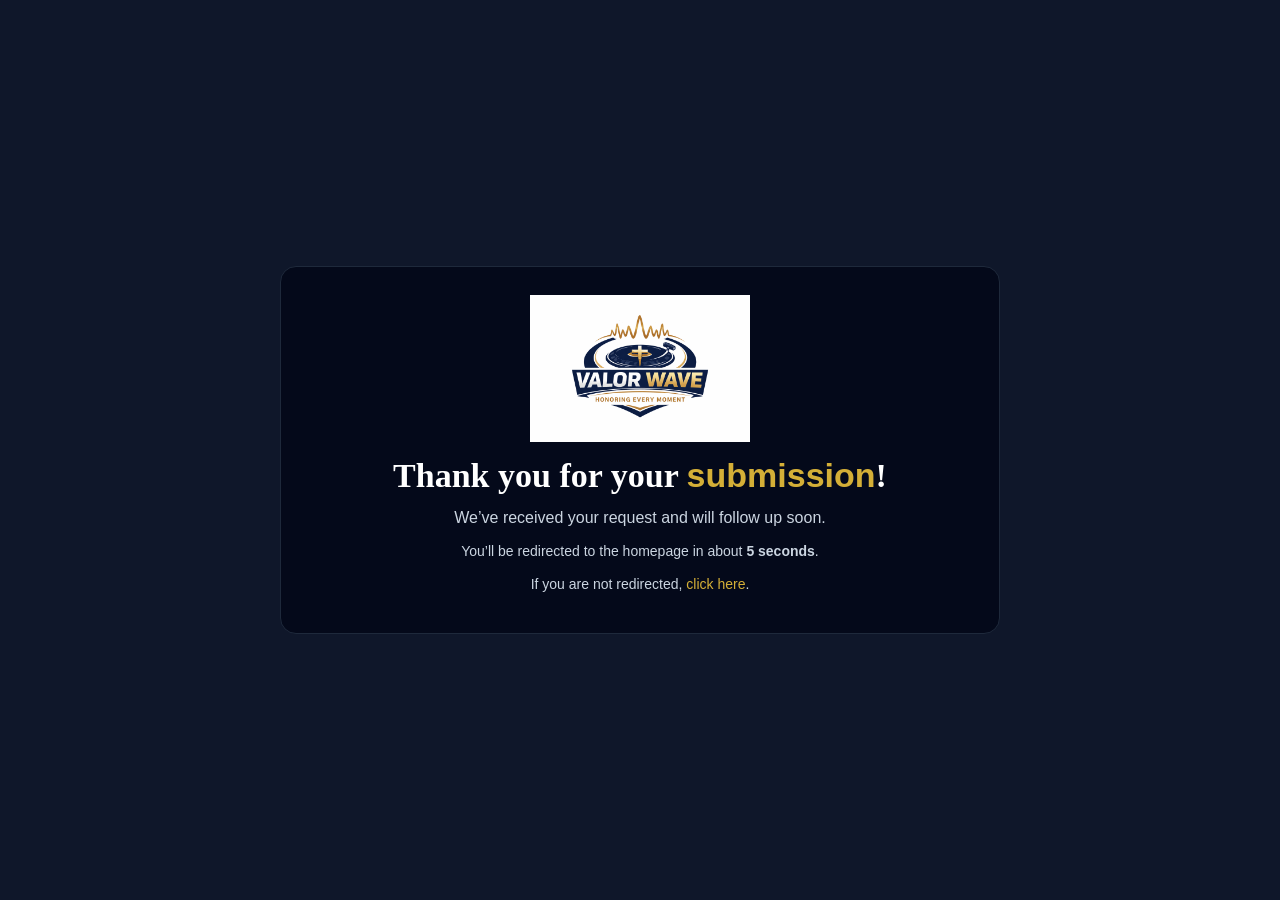
<file: thank-you.html>
<!DOCTYPE html>
<html lang="en">
<head>
  <meta charset="UTF-8" />
  <meta name="viewport" content="width=device-width, initial-scale=1.0" />
  <title>Thank You | Valor Wave Entertainment</title>
  <meta http-equiv="refresh" content="5;url=/" />
  <style>
    :root{--navy:#0F172A;--dark:#020617;--gold:#D4AF37;--gray:#CBD5E1;--panel:rgba(2,6,23,.78);--border:#1E293B}
    *{box-sizing:border-box;margin:0;padding:0;font-family:Arial,Helvetica,sans-serif}
    body{min-height:100vh;display:flex;align-items:center;justify-content:center;background:var(--navy);color:white;padding:24px}
    .card{max-width:720px;width:100%;background:var(--panel);border:1px solid var(--border);border-radius:16px;padding:28px 22px;text-align:center}
    img{max-width:220px;width:80%;height:auto;margin:0 auto 14px;display:block}
    h1{font-family:Georgia, "Times New Roman", serif;font-size:34px;margin-bottom:10px}
    h1 span{color:var(--gold)}
    p{color:var(--gray);font-size:16px;line-height:1.6;margin:10px 0}
    .small{font-size:14px}
    a{color:var(--gold);text-decoration:none}
  </style>
</head>
<body>
  <div class="card">
    <img src="logo.png" alt="Valor Wave Entertainment Logo">
    <h1 data-cms-text="thankyou.headline">Thank you for your <span>submission</span>!</h1>
    <p data-cms-html="thankyou.message_html">We’ve received your request and will follow up soon.</p>
    <p class="small">You’ll be redirected to the homepage in about <strong>5 seconds</strong>.</p>
    <p class="small">If you are not redirected, <a href="/">click here</a>.</p>
  </div>
  <script src="cms-render.js?v=76.4" defer></script>
</body>
</html>
</file>
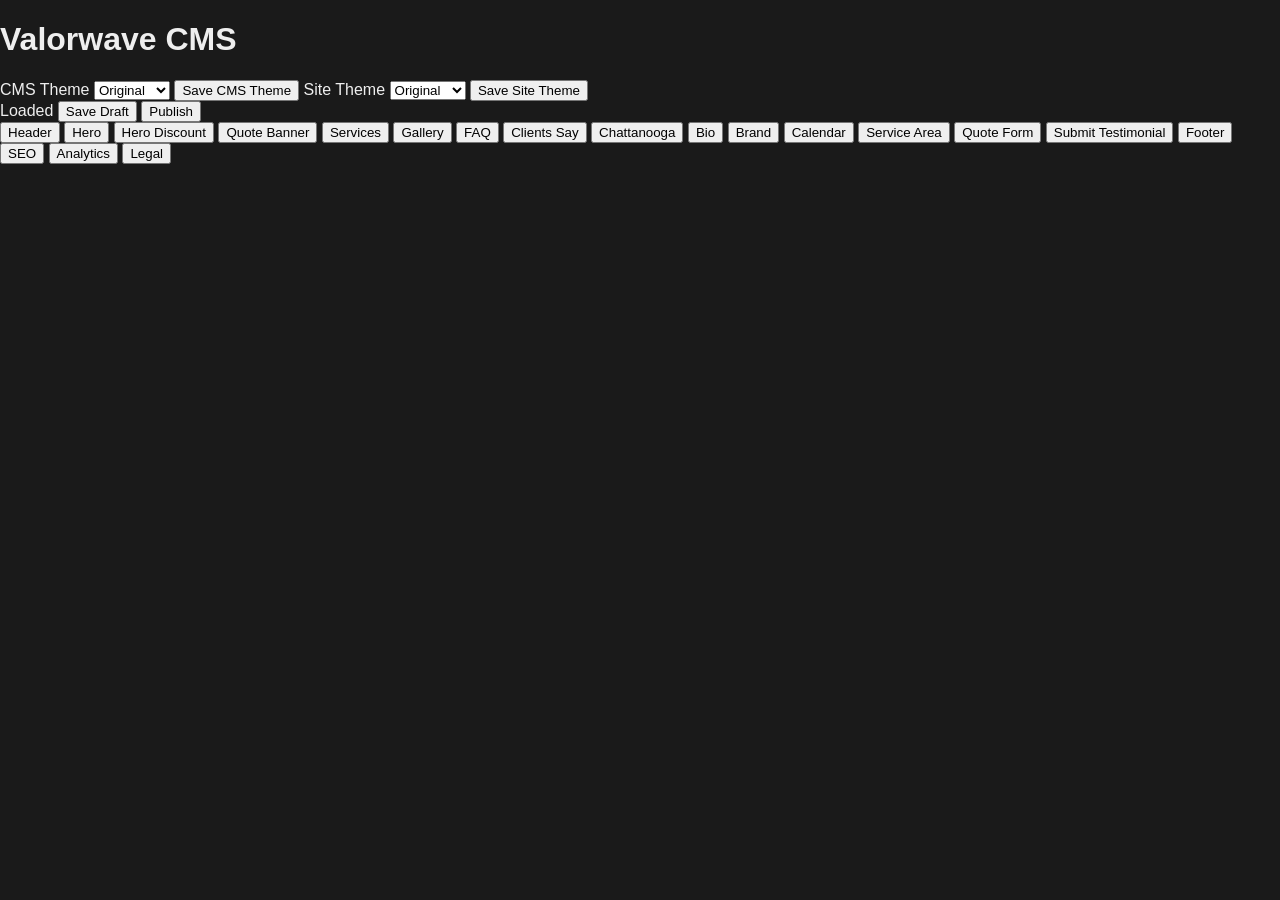
<file: admin/admin.html>
<!DOCTYPE html>
<html lang="en">
<head>
  <meta charset="UTF-8" />
  <title>Valorwave CMS Admin</title>
  <link rel="stylesheet" href="admin.css" />
  <link rel="stylesheet" href="themes.css" />
</head>

<body class="theme-original">
  <header class="topbar">
    <h1>Valorwave CMS</h1>

    <div class="theme-controls">
      <label>CMS Theme</label>
      <select id="cmsThemeSelect">
        <option value="original">Original</option>
        <option value="multicam">Multicam</option>
        <option value="patriotic">Patriotic</option>
        <option value="dark">Dark</option>
      </select>
      <button id="saveCmsTheme">Save CMS Theme</button>

      <label>Site Theme</label>
      <select id="siteThemeSelect">
        <option value="original">Original</option>
        <option value="multicam">Multicam</option>
        <option value="patriotic">Patriotic</option>
      </select>
      <button id="saveSiteTheme">Save Site Theme</button>
    </div>

    <div class="status">
      <span id="saveStatus">Loaded</span>
      <button id="saveBtn">Save Draft</button>
      <button id="publishBtn" class="primary">Publish</button>
    </div>
  </header>

  <div class="layout">
    <nav class="sidebar">
      <button data-section="header">Header</button>
      <button data-section="hero">Hero</button>
      <button data-section="heroDiscount">Hero Discount</button>
      <button data-section="quoteBanner">Quote Banner</button>
      <button data-section="services">Services</button>
      <button data-section="gallery">Gallery</button>
      <button data-section="faq">FAQ</button>
      <button data-section="clientsSay">Clients Say</button>
      <button data-section="chattanooga">Chattanooga</button>
      <button data-section="bio">Bio</button>
      <button data-section="brand">Brand</button>
      <button data-section="calendar">Calendar</button>
      <button data-section="serviceArea">Service Area</button>
      <button data-section="quoteForm">Quote Form</button>
      <button data-section="submitTestimonial">Submit Testimonial</button>
      <button data-section="footer">Footer</button>
      <button data-section="seo">SEO</button>
      <button data-section="analytics">Analytics</button>
      <button data-section="legal">Legal</button>
    </nav>

    <main id="sectionContent" class="content"></main>
  </div>

  <script type="module" src="theme.js"></script>
  <script type="module" src="admin.js"></script>
</body>
</html>
</file>
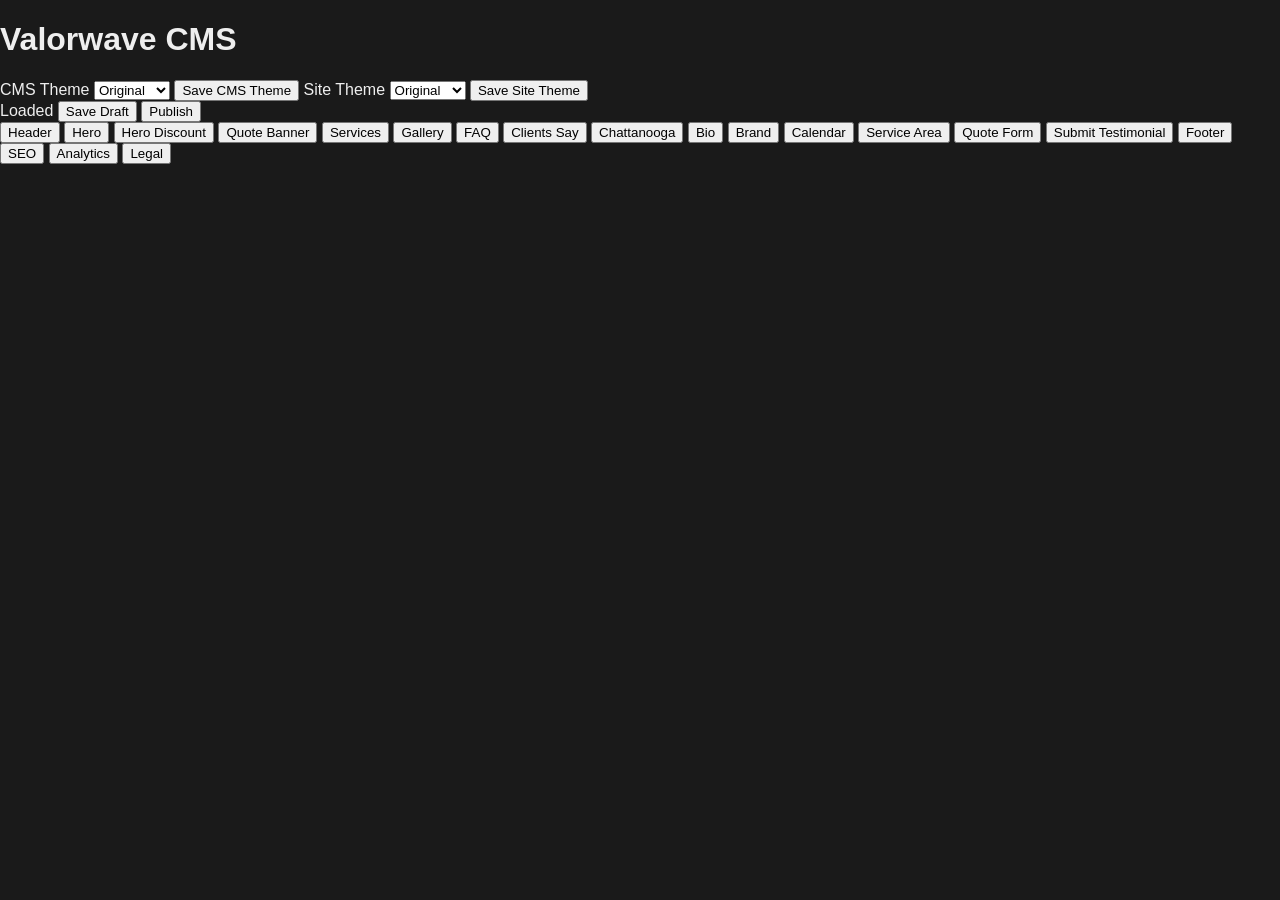
<file: admin/auth.html>
<!DOCTYPE html>
<html lang="en" data-theme="original">
<head>
  <meta charset="UTF-8">
  <meta name="viewport" content="width=device-width, initial-scale=1.0">
  <title>Authenticating…</title>

  <style>
    :root[data-theme="original"] {
      --bg: #0f172a;
      --text: #f8fafc;
    }

    :root[data-theme="multicam"] {
      --bg: #2e2a25;
      --text: #f5f5f5;
    }

    :root[data-theme="patriotic"] {
      --bg: #0a1a33;
      --text: #ffffff;
    }

    body {
      margin: 0;
      background: var(--bg);
      color: var(--text);
      font-family: Arial, sans-serif;
      display: flex;
      justify-content: center;
      align-items: center;
      height: 100vh;
      text-align: center;
    }

    h2 {
      font-size: 24px;
      opacity: 0.9;
    }
  </style>
</head>

<body>
  <h2>Authenticating with GitHub…</h2>

  <script>
    /* Apply CMS theme (local only) */
    const savedTheme = localStorage.getItem("cms-theme") || "original";
    document.documentElement.setAttribute("data-theme", savedTheme);

    /* After OAuth callback, redirect into admin */
    setTimeout(() => {
      window.location.href = "/admin/admin.html";
    }, 800);
  </script>
</body>
</html>
</file>
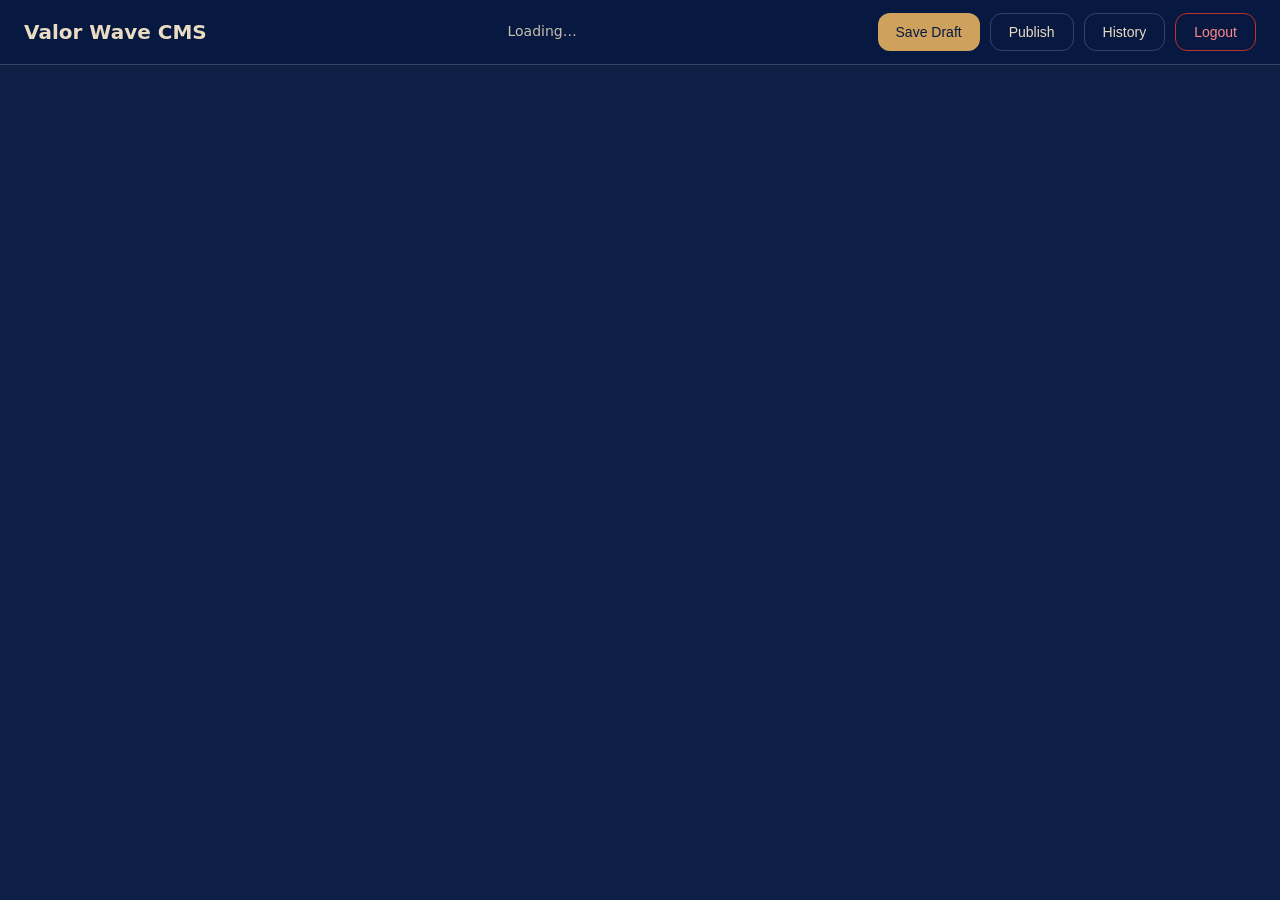
<file: cms/admin.html>
<!DOCTYPE html>
<html lang="en">
<head>
  <meta charset="UTF-8" />
  <meta name="viewport" content="width=device-width, initial-scale=1.0" />
  <title>Valor Wave CMS Admin</title>

  <!-- Admin Styles -->
  <link rel="stylesheet" href="admin.css" />
</head>

<body>

  <!-- Header Bar -->
  <header id="admin-header">
    <div class="admin-title">Valor Wave CMS</div>
    <div id="admin-status">Loading…</div>
    <div class="admin-actions">
      <button id="btn-save" class="btn primary">Save Draft</button>
      <button id="btn-publish" class="btn secondary">Publish</button>
      <button id="btn-history" class="btn secondary">History</button>
      <button id="btn-logout" class="btn danger">Logout</button>
    </div>
  </header>

  <!-- Login Panel -->
  <div id="login-panel" class="login-hidden">
    <div class="login-card">
      <h2>Admin Login</h2>
      <p>You must sign in with GitHub to continue.</p>
      <button id="btn-login" class="btn primary">Sign in with GitHub</button>
    </div>
  </div>

  <!-- Main Admin UI -->
  <main id="admin-root"></main>

  <!-- Admin Logic -->
  <script src="admin.js" defer></script>
</body>
</html>
</file>
<file: admin/admin.css>
/* ============================================================
   GLOBAL RESET & BASE
   ============================================================ */

* {
  box-sizing: border-box;
  font-family: Arial, sans-serif;
}

body {
  margin: 0;
  background: var(--bg);
  color: var(--text);
  transition: background .2s ease, color .2s ease;
}

/* ============================================================
   HEADER
   ============================================================ */

.cms-header {
  display: flex;
  justify-content: space-between;
  align-items: center;
  padding: 14px 20px;
  background: var(--panel);
  border-bottom: 1px solid var(--border);
}

.cms-header h1 {
  margin: 0;
  font-size: 20px;
  color: var(--text);
}

.cms-header .right {
  display: flex;
  align-items: center;
  gap: 10px;
}

.theme-label {
  font-size: 14px;
  opacity: 0.8;
}

.theme-select {
  padding: 8px 14px;
  border-radius: 8px;
  border: 1px solid var(--border);
  background: var(--panel-light);
  color: var(--text);
  cursor: pointer;
}

.cms-header button {
  padding: 8px 14px;
  border-radius: 8px;
  border: 1px solid var(--border);
  background: var(--panel-light);
  color: var(--text);
  cursor: pointer;
}

.cms-header button:hover {
  background: var(--accent);
  color: #000;
}

/* ============================================================
   MAIN LAYOUT
   ============================================================ */

.cms-body {
  display: grid;
  grid-template-columns: 260px 1fr 40%;
  height: calc(100vh - 70px);
}

/* ============================================================
   SIDEBAR (ACCORDION)
   ============================================================ */

#fieldList {
  background: var(--panel);
  border-right: 1px solid var(--border);
  overflow-y: auto;
  padding: 10px;
}

.group-header {
  width: 100%;
  padding: 12px;
  background: var(--panel-light);
  border: 1px solid var(--border);
  border-radius: 6px;
  margin-bottom: 6px;
  cursor: pointer;
  font-weight: bold;
  color: var(--text);
}

.group-header:hover {
  background: var(--accent);
  color: #000;
}

.group-fields {
  display: none;
  margin-bottom: 10px;
}

.group-fields button {
  width: 100%;
  padding: 10px;
  background: var(--panel-light);
  border: 1px solid var(--border);
  border-radius: 6px;
  color: var(--text);
  cursor: pointer;
  text-align: left;
  margin-bottom: 4px;
}

.group-fields button:hover {
  background: var(--accent);
  color: #000;
}

/* ============================================================
   EDITOR PANEL
   ============================================================ */

#editorPanel {
  padding: 20px;
  background: var(--panel);
  border-right: 1px solid var(--border);
  overflow-y: auto;
}

#editorPanel h2 {
  margin-top: 0;
  color: var(--text);
}

.field-block {
  background: var(--panel-light);
  padding: 14px;
  border-radius: 8px;
  margin-bottom: 16px;
  border: 1px solid var(--border);
}

.field-label {
  display: block;
  font-weight: bold;
  margin-bottom: 6px;
  color: var(--text);
}

.field-textarea {
  width: 100%;
  height: 120px;
  padding: 10px;
  background: var(--input-bg);
  color: var(--text);
  border: 1px solid var(--border);
  border-radius: 6px;
  margin-bottom: 10px;
}

.field-link {
  width: 100%;
  padding: 10px;
  background: var(--input-bg);
  color: var(--text);
  border: 1px solid var(--border);
  border-radius: 6px;
  margin-bottom: 10px;
}

.image-upload-block {
  margin-top: 10px;
}

.upload-image-btn {
  margin-top: 6px;
  padding: 8px 14px;
  background: var(--accent);
  border: none;
  border-radius: 6px;
  cursor: pointer;
  color: #000;
  font-weight: bold;
}

.upload-image-btn:hover {
  opacity: 0.9;
}

/* ============================================================
   PREVIEW PANEL
   ============================================================ */

#previewSection {
  background: var(--panel);
  overflow: hidden;
  border-left: 1px solid var(--border);
}

#previewFrame {
  width: 100%;
  height: 100%;
  border: none;
}

/* ============================================================
   THEMES
   ============================================================ */

:root[data-theme="original"] {
  --bg: #0f172a;
  --panel: #1e293b;
  --panel-light: #334155;
  --text: #f8fafc;
  --accent: #d4af37;
  --border: #334155;
  --input-bg: #0f172a;
}

:root[data-theme="multicam"] {
  --bg: #2e2a25;
  --panel: #3a352f;
  --panel-light: #4a453e;
  --text: #f5f5f5;
  --accent: #c2a86b;
  --border: #4a453e;
  --input-bg: #3a352f;
}

:root[data-theme="patriotic"] {
  --bg: #0a1a33;
  --panel: #11284d;
  --panel-light: #1a3a6b;
  --text: #ffffff;
  --accent: #d72638;
  --border: #1a3a6b;
  --input-bg: #11284d;
}
</file>
<file: admin/themes.css>
/* CMS THEMES */
body.theme-original {
  --bg: #1a1a1a;
  --panel: #222;
  --border: #333;
  --text: #eee;
  --accent: #4da3ff;
}

body.theme-multicam {
  --bg: #2b2a27;
  --panel: #3a392f;
  --border: #4a493f;
  --text: #e8e3d3;
  --accent: #b5a76a;
}

body.theme-patriotic {
  --bg: #0b1a33;
  --panel: #11284d;
  --border: #1c3a66;
  --text: #e6e9f2;
  --accent: #d62828;
}

body.theme-dark {
  --bg: #000;
  --panel: #111;
  --border: #222;
  --text: #ddd;
  --accent: #4da3ff;
}

/* SITE THEMES */
.site-theme-original {
  --site-bg: #ffffff;
  --site-text: #111;
  --site-accent: #4da3ff;
}

.site-theme-multicam {
  --site-bg: #f4f1e5;
  --site-text: #2b2a27;
  --site-accent: #b5a76a;
}

.site-theme-patriotic {
  --site-bg: #f5f7fb;
  --site-text: #0b1a33;
  --site-accent: #d62828;
}
</file>
<file: cms/admin.css>
/* ============================================================
   Valor Wave CMS Admin Styles
   Cleaned + Variable‑Driven + Layout‑Preserving
   ============================================================ */

/* Root variables (populated by admin.js) */
:root {
  --admin-header: #071940;
  --admin-accent: #CEA25D;
  --admin-on-accent: #071940;
  --admin-bg: #0E1F45;
  --admin-card: rgba(255,255,255,0.06);
  --admin-text: #E9DCC2;
  --admin-muted: rgba(233,220,194,0.80);
  --admin-border: rgba(255,255,255,0.18);

  --radius: 12px;
  --radius-lg: 16px;
  --radius-xl: 22px;

  --pad: 14px;
  --pad-lg: 18px;
  --pad-xl: 24px;

  --font: "Inter", system-ui, sans-serif;
}

/* ============================================================
   Base Layout
   ============================================================ */

html, body {
  margin: 0;
  padding: 0;
  background: var(--admin-bg);
  color: var(--admin-text);
  font-family: var(--font);
  font-size: 15px;
  line-height: 1.55;
}

#admin-root {
  max-width: 1100px;
  margin: 90px auto 60px auto;
  padding: 0 18px;
}

/* ============================================================
   Header Bar
   ============================================================ */

#admin-header {
  position: fixed;
  top: 0;
  left: 0;
  right: 0;
  height: 64px;
  background: var(--admin-header);
  color: var(--admin-text);
  display: flex;
  align-items: center;
  justify-content: space-between;
  padding: 0 var(--pad-xl);
  z-index: 999;
  border-bottom: 1px solid var(--admin-border);
}

.admin-title {
  font-weight: 900;
  font-size: 20px;
}

#admin-status {
  font-size: 14px;
  opacity: 0.85;
}

.admin-actions {
  display: flex;
  gap: 10px;
}

/* ============================================================
   Buttons
   ============================================================ */

.btn {
  padding: 10px 18px;
  border-radius: var(--radius);
  border: 1px solid var(--admin-border);
  background: var(--admin-card);
  color: var(--admin-text);
  cursor: pointer;
  font-size: 14px;
  transition: 0.15s ease;
}

.btn:hover {
  opacity: 0.85;
}

.btn.primary {
  background: var(--admin-accent);
  color: var(--admin-on-accent);
  border: none;
}

.btn.secondary {
  background: transparent;
  border: 1px solid var(--admin-border);
}

.btn.danger {
  background: transparent;
  border: 1px solid #b33;
  color: #f88;
}

.btn.danger:hover {
  background: #b33;
  color: #fff;
}

/* ============================================================
   Cards + List Items
   ============================================================ */

.card,
.listItem {
  background: var(--admin-card);
  border: 1px solid var(--admin-border);
  border-radius: var(--radius-lg);
  padding: var(--pad-lg);
  margin-bottom: 14px;
}

.listItem {
  display: flex;
  justify-content: space-between;
  align-items: center;
}

.listItem .actions {
  display: flex;
  gap: 8px;
}

/* ============================================================
   Section <details> Blocks
   ============================================================ */

details {
  background: var(--admin-card);
  border: 1px solid var(--admin-border);
  border-radius: var(--radius-lg);
  margin-bottom: 18px;
  padding: var(--pad-lg);
}

details summary {
  cursor: pointer;
  font-weight: 700;
  font-size: 16px;
  outline: none;
}

details[open] {
  border-color: var(--admin-accent);
}

details[open] summary {
  color: var(--admin-accent);
}

/* ============================================================
   Inputs
   ============================================================ */

input[type="text"],
input[type="number"],
input[type="url"],
textarea,
select {
  width: 100%;
  padding: 10px 12px;
  border-radius: var(--radius);
  border: 1px solid var(--admin-border);
  background: rgba(255,255,255,0.04);
  color: var(--admin-text);
  font-size: 14px;
  margin-top: 6px;
  margin-bottom: 12px;
}

textarea {
  min-height: 120px;
  resize: vertical;
}

label {
  font-size: 13px;
  font-weight: 600;
  color: var(--admin-muted);
}

/* ============================================================
   Layout Helpers
   ============================================================ */

.row {
  display: flex;
  gap: 18px;
  flex-wrap: wrap;
}

.row > div {
  flex: 1;
  min-width: 260px;
}

.stack {
  flex-direction: column;
}

.pill {
  display: inline-block;
  padding: 4px 10px;
  background: var(--admin-accent);
  color: var(--admin-on-accent);
  border-radius: 999px;
  font-size: 12px;
  font-weight: 700;
}

/* ============================================================
   Login Panel
   ============================================================ */

#login-panel {
  position: fixed;
  inset: 0;
  background: rgba(0,0,0,0.65);
  display: flex;
  align-items: center;
  justify-content: center;
  z-index: 2000;
}

.login-hidden {
  display: none !important;
}

.login-card {
  background: var(--admin-card);
  border: 1px solid var(--admin-border);
  border-radius: var(--radius-xl);
  padding: 32px;
  width: 360px;
  text-align: center;
}

.login-card h2 {
  margin-top: 0;
  margin-bottom: 12px;
}

/* ============================================================
   Preview Mode Outlines
   ============================================================ */

.vwHoverOutline {
  outline: 3px solid rgba(212,175,55,0.85) !important;
  outline-offset: 2px !important;
}

.vwSelectedOutline {
  outline: 4px solid rgba(206,162,93,0.95) !important;
  outline-offset: 3px !important;
}

/* ============================================================
   Toasts (optional)
   ============================================================ */

.toast {
  position: fixed;
  bottom: 24px;
  right: 24px;
  background: var(--admin-accent);
  color: var(--admin-on-accent);
  padding: 12px 18px;
  border-radius: var(--radius);
  font-weight: 600;
  z-index: 3000;
  box-shadow: 0 4px 14px rgba(0,0,0,0.25);
}
</file>
